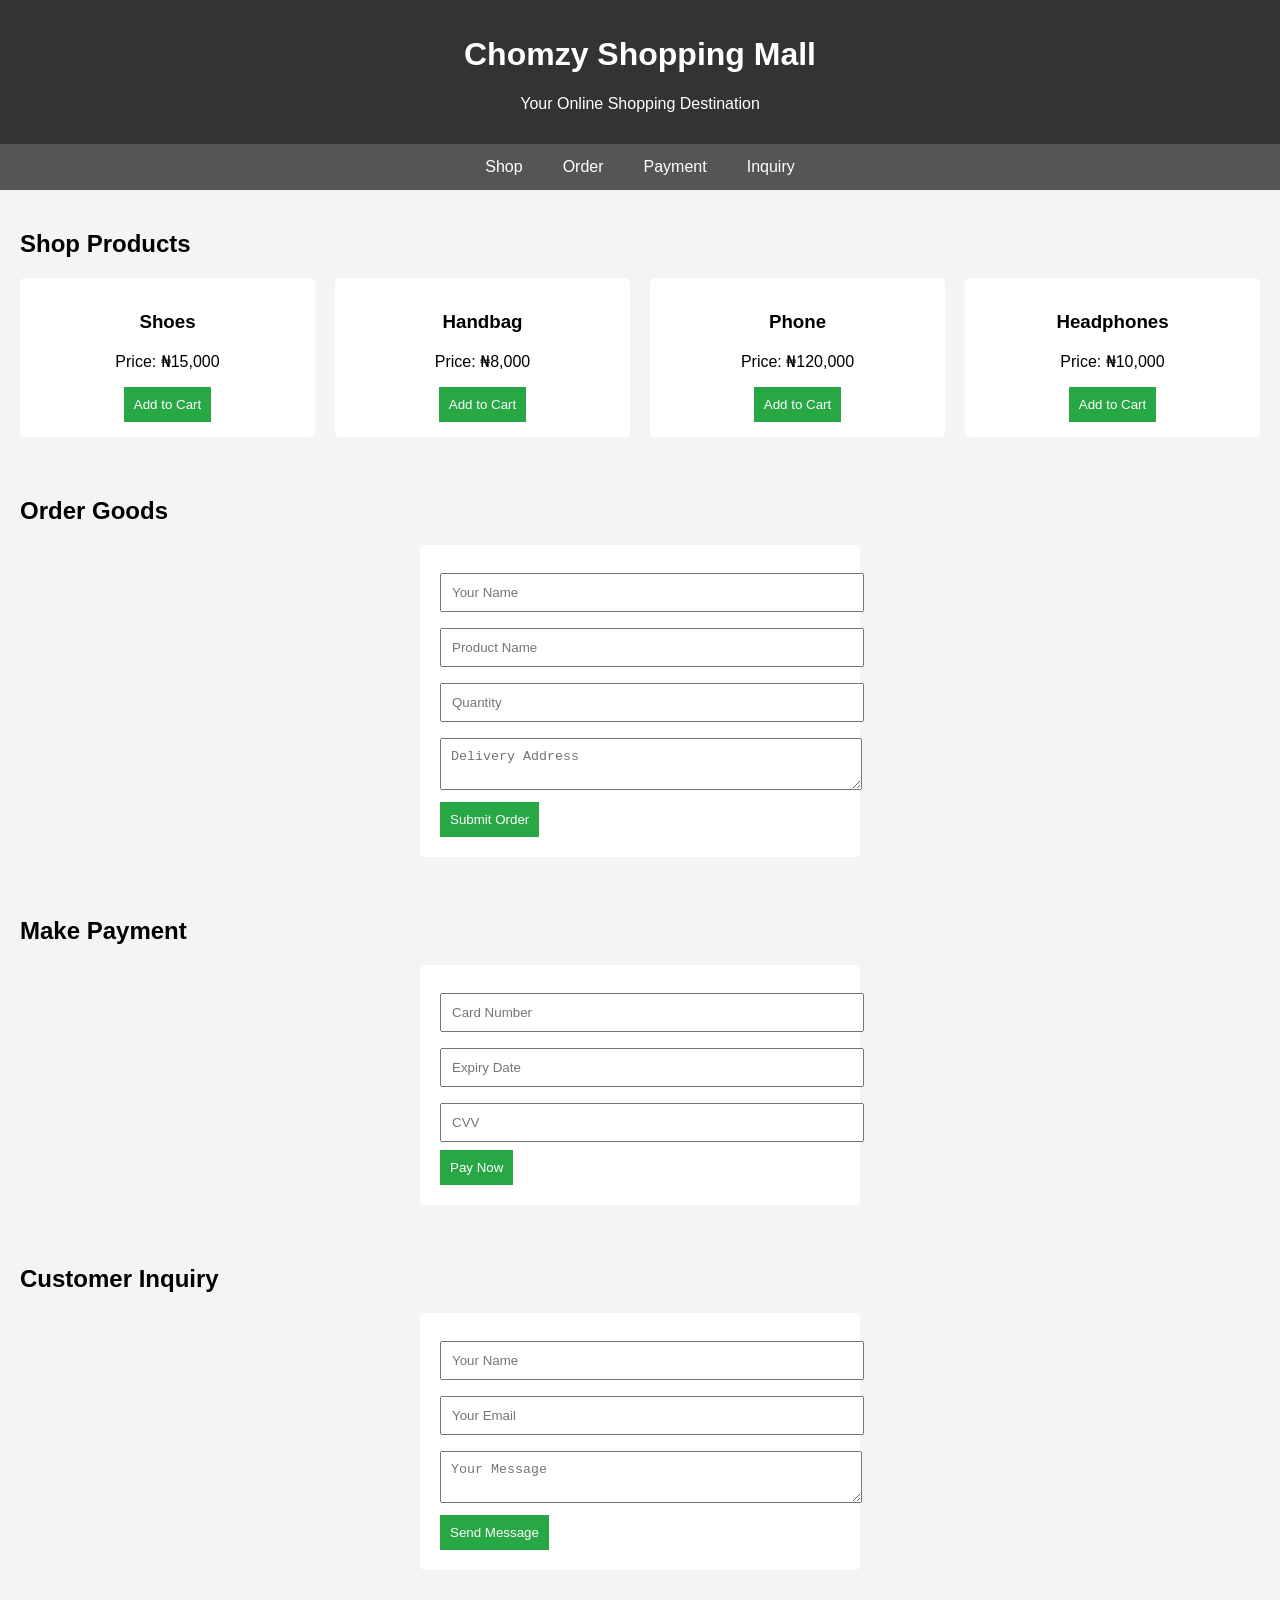
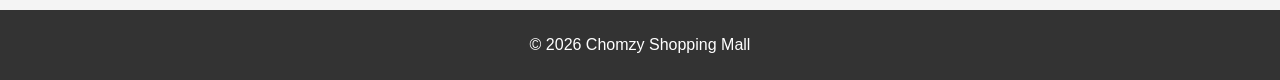
<file: shop.html>
<!DOCTYPE html>
<html lang="en">

<head>
    <meta charset="UTF-8">
    <meta name="viewport" content="width=device-width, initial-scale=1.0">
    <title>Chomzy Shopping Mall</title>

    <style>
        body {
            font-family: Arial;
            margin: 0;
            background: #f4f4f4;
        }

        /* Header */
        header {
            background: #333;
            color: white;
            padding: 15px;
            text-align: center;
        }

        /* Navigation */
        nav {
            background: #555;
            display: flex;
            justify-content: center;
            flex-wrap: wrap;
        }

        nav a {
            color: white;
            padding: 14px 20px;
            text-decoration: none;
        }

        nav a:hover {
            background: #333;
        }

        /* Sections */
        section {
            padding: 20px;
        }

        /* Product layout */
        .products {
            display: grid;
            grid-template-columns: repeat(auto-fit, minmax(200px, 1fr));
            gap: 20px;
        }

        .product {
            background: white;
            padding: 15px;
            border-radius: 5px;
            text-align: center;
        }

        button {
            background: #28a745;
            color: white;
            border: none;
            padding: 10px;
            cursor: pointer;
        }

        button:hover {
            background: #218838;
        }

        /* Forms */
        form {
            background: white;
            padding: 20px;
            max-width: 400px;
            margin: auto;
            border-radius: 5px;
        }

        input,
        textarea {
            width: 100%;
            padding: 10px;
            margin: 8px 0;
        }

        /* Footer */
        footer {
            background: #333;
            color: white;
            text-align: center;
            padding: 10px;
            margin-top: 20px;
        }
    </style>

    <script>
        function addToCart(product) {
            alert(product + " added to cart!");
        }

        function submitOrder() {
            alert("Your order has been submitted!");
        }

        function sendMessage() {
            alert("Your inquiry has been sent!");
        }
    </script>

</head>

<body>

    <header>
        <h1>Chomzy Shopping Mall</h1>
        <p>Your Online Shopping Destination</p>
    </header>

    <nav>
        <a href="#shop">Shop</a>
        <a href="#order">Order</a>
        <a href="#payment">Payment</a>
        <a href="#inquiry">Inquiry</a>
    </nav>

    <!-- SHOP SECTION -->
    <section id="shop">

        <h2>Shop Products</h2>

        <div class="products">

            <div class="product">
                <h3>Shoes</h3>
                <p>Price: ₦15,000</p>
                <button onclick="addToCart('Shoes')">Add to Cart</button>
            </div>

            <div class="product">
                <h3>Handbag</h3>
                <p>Price: ₦8,000</p>
                <button onclick="addToCart('Handbag')">Add to Cart</button>
            </div>

            <div class="product">
                <h3>Phone</h3>
                <p>Price: ₦120,000</p>
                <button onclick="addToCart('Phone')">Add to Cart</button>
            </div>

            <div class="product">
                <h3>Headphones</h3>
                <p>Price: ₦10,000</p>
                <button onclick="addToCart('Headphones')">Add to Cart</button>
            </div>

        </div>

    </section>

    <!-- ORDER SECTION -->
    <section id="order">

        <h2>Order Goods</h2>

        <form onsubmit="submitOrder(); return false;">
            <input type="text" placeholder="Your Name" required>

            <input type="text" placeholder="Product Name" required>

            <input type="number" placeholder="Quantity" required>

            <textarea placeholder="Delivery Address"></textarea>

            <button type="submit">Submit Order</button>
        </form>

    </section>

    <!-- PAYMENT SECTION -->
    <section id="payment">

        <h2>Make Payment</h2>

        <form>

            <input type="text" placeholder="Card Number">

            <input type="text" placeholder="Expiry Date">

            <input type="password" placeholder="CVV">

            <button type="submit">Pay Now</button>

        </form>

    </section>

    <!-- INQUIRY SECTION -->
    <section id="inquiry">

        <h2>Customer Inquiry</h2>

        <form onsubmit="sendMessage(); return false;">

            <input type="text" placeholder="Your Name">

            <input type="email" placeholder="Your Email">

            <textarea placeholder="Your Message"></textarea>

            <button type="submit">Send Message</button>

        </form>

    </section>

    <footer>
        <p>© 2026 Chomzy Shopping Mall</p>
    </footer>

</body>

</html>
</file>
